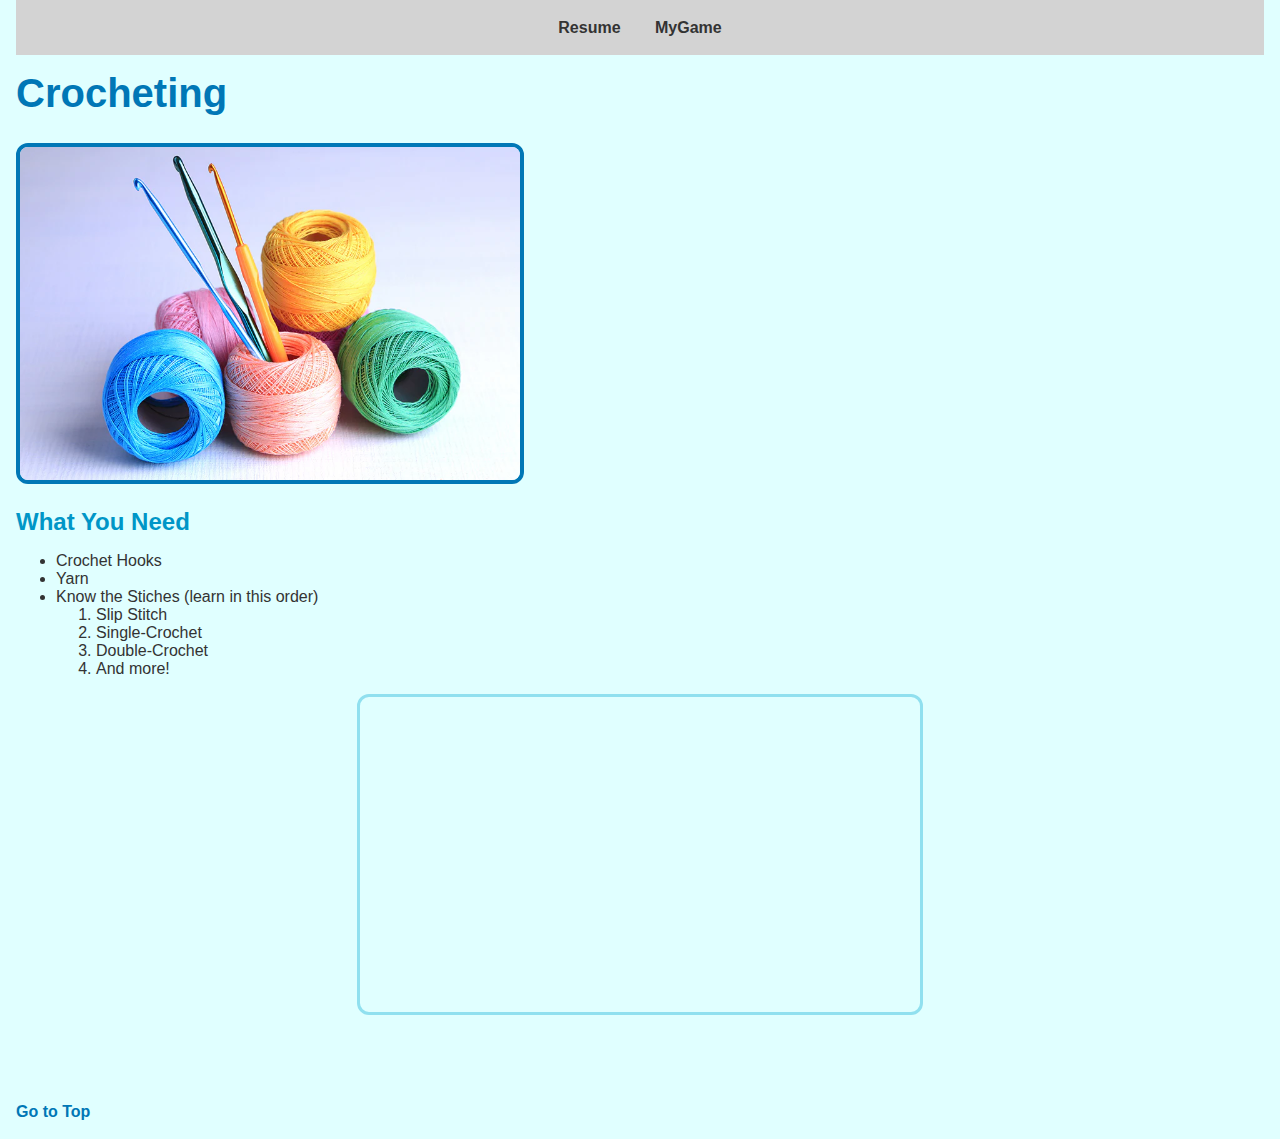
<file: scratch.html>
<!DOCTYPE html>
<html lang="en">
<head>
    <meta charset="UTF-8">
    <meta name="viewport" content="width=device-width, initial-scale=1.0">
    <title>Document</title>
    <link href="css/scratch.css" rel="stylesheet" />
</head>
<body>
    <div class="center">
        <div1>
    <nav>
        <div2 class="header">
            <nav>
                <a href="index.html">Resume</a>
                <a href="theGame.html">MyGame</a>
           </nav>
        </div2>
    </nav>
    </div1>
    <h1>Crocheting</h1>
    <img src="assets/img/crochet-supplies_2.jpg.webp" alt="yarn and crochet hooks" width = "500">
    <h2>What You Need</h2>
    <ul>
        <li>Crochet Hooks</li>
        <li>Yarn</li>
        <li>Know the Stiches (learn in this order) <ol>
            <li>Slip Stitch</li>
            <li>Single-Crochet</li>
            <li>Double-Crochet</li>
            <li>And more!</li>
        </ol></li>
    </ul>
    <iframe width="560" height="315" src="https://www.youtube.com/embed/aAxGTnVNJiE?si=XuGbhqPADKZk1Ang" 
    title="YouTube video player" frameborder="0" 
    allow="accelerometer; autoplay; clipboard-write; encrypted-media; gyroscope; picture-in-picture; web-share" 
    referrerpolicy="strict-origin-when-cross-origin" 
    allowfullscreen></iframe>
    <br><br>
    <div class='tableauPlaceholder' id='viz1745467200604' 
    style='position: relative'><noscript><a href='#'><img alt=' ' 
        src='https:&#47;&#47;public.tableau.com&#47;static&#47;images&#47;Ca&#47;CalculationsTutorial-Fundraising_50&#47;Fundrasing-AlexCrochet&#47;1_rss.png' 
        style='border: none' /></a></noscript><object 
        class='tableauViz'  style='display:none;'><param name='host_url' 
        value='https%3A%2F%2Fpublic.tableau.com%2F' /> <param 
        name='embed_code_version' value='3' /> <param name='site_root' 
        value='' /><param name='name' 
        value='CalculationsTutorial-Fundraising_50&#47;Fundrasing-AlexCrochet' /><param 
        name='tabs' value='yes' /><param name='toolbar' value='yes' /><param 
        name='static_image' value='https:&#47;&#47;public.tableau.com&#47;static&#47;images&#47;Ca&#47;CalculationsTutorial-Fundraising_50&#47;Fundrasing-AlexCrochet&#47;1.png' /> <param 
        name='animate_transition' value='yes' /><param 
        name='display_static_image' value='yes' /><param 
        name='display_spinner' value='yes' /><param name='display_overlay' 
        value='yes' /><param name='display_count' value='yes' /><param 
        name='language' value='en-US' /></object></div>                
        <script type='text/javascript'>                    
        var divElement = document.getElementById('viz1745467200604');                    
        var vizElement = divElement.getElementsByTagName('object')[0];                    
        vizElement.style.width='1000px';vizElement.style.height='850px';                    
        var scriptElement = document.createElement('script');                    
        scriptElement.src = 'https://public.tableau.com/javascripts/api/viz_v1.js';                    
        vizElement.parentNode.insertBefore(scriptElement, vizElement);                
        </script>
        </div>
        <br><br>
    <a href="#top">Go to Top</a>
    <br><br>

</body>
</html>
</file>
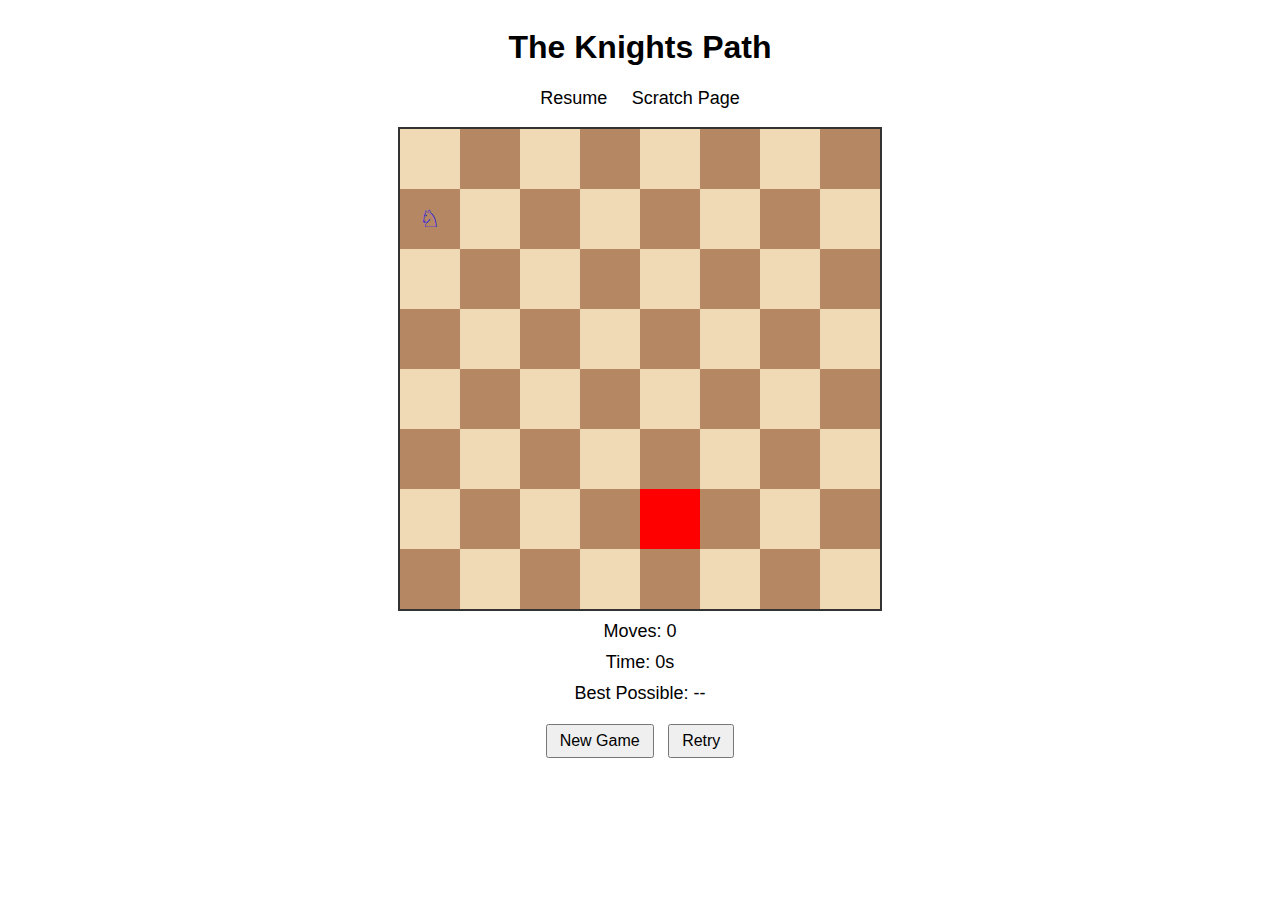
<file: theGame.html>
<!DOCTYPE html>
<html lang="en">
<head>
  <meta charset="UTF-8">
  <meta name="viewport" content="width=device-width, initial-scale=1.0">
  <title>The Knight's Path</title>
  <style>
    body {
      display: flex;
      flex-direction: column;
      align-items: center;
      font-family: sans-serif;
    }
    #board {
      display: grid;
      grid-template-columns: repeat(8, 60px);
      grid-template-rows: repeat(8, 60px);
      border: 2px solid #333;
    }
    .square {
      width: 60px;
      height: 60px;
      display: flex;
      align-items: center;
      justify-content: center;
      font-size: 24px;
      cursor: pointer;
    }
    .light {
      background-color: #f0d9b5;
    }
    .dark {
      background-color: #b58863;
    }
    .knight {
      color: blue;
    }
    .goal {
      background-color: red !important;
    }
    #moves, #timer, #best, #message {
      margin-top: 10px;
      font-size: 18px;
    }
    #controls {
      margin-top: 10px;
    }
    button {
      padding: 6px 12px;
      margin: 0 5px;
      font-size: 16px;
    }
    nav a {
      margin: 0 10px;
      text-decoration: none;
      color: black;
      font-size: 18px;
    }
    nav a:hover {
      text-decoration: underline;
    }
  </style>
</head>
<body>
  <div class="common header">
    <h1>The Knights Path</h1>
  </div>
  <nav>
    <a href="index.html">Resume</a>
    <a href="scratch.html">Scratch Page</a>
  </nav>
  <br>
  <div id="board"></div>
  <div id="moves">Moves: 0</div>
  <div id="timer">Time: 0s</div>
  <div id="best">Best Possible: --</div>
  <div id="message"></div>
  <div id="controls">
    <button id="resetBtn">New Game</button>
    <button id="retryBtn">Retry</button>
  </div>

  <script>
    const board = document.getElementById('board');
    const movesDisplay = document.getElementById('moves');
    const timerDisplay = document.getElementById('timer');
    const bestDisplay = document.getElementById('best');
    const messageDisplay = document.getElementById('message');
    const resetBtn = document.getElementById('resetBtn');
    const retryBtn = document.getElementById('retryBtn');

    const knightSymbol = '♘';
    let knightPos = { x: 0, y: 0 };
    let goalPos = { x: 0, y: 0 };
    let savedSetup = null;
    let moveCount = 0;
    let timer = 0;
    let intervalId;
    let bestMoves = 0;

    function getRandomPosition() {
      return {
        x: Math.floor(Math.random() * 8),
        y: Math.floor(Math.random() * 8)
      };
    }

    function isValidKnightMove(from, to) {
      const dx = Math.abs(from.x - to.x);
      const dy = Math.abs(from.y - to.y);
      return (dx === 2 && dy === 1) || (dx === 1 && dy === 2);
    }

    function getValidMoves(pos) {
      const deltas = [
        [2, 1], [1, 2], [-1, 2], [-2, 1],
        [-2, -1], [-1, -2], [1, -2], [2, -1]
      ];
      return deltas
        .map(([dx, dy]) => ({ x: pos.x + dx, y: pos.y + dy }))
        .filter(p => p.x >= 0 && p.x < 8 && p.y >= 0 && p.y < 8);
    }

    function renderBoard() {
      board.innerHTML = '';

      for (let y = 0; y < 8; y++) {
        for (let x = 0; x < 8; x++) {
          const square = document.createElement('div');
          square.classList.add('square');
          square.classList.add((x + y) % 2 === 0 ? 'light' : 'dark');
          square.dataset.x = x;
          square.dataset.y = y;

          if (x === knightPos.x && y === knightPos.y) {
            square.classList.add('knight');
            square.textContent = knightSymbol;
          }

          if (x === goalPos.x && y === goalPos.y) {
            square.classList.add('goal');
          }

          square.addEventListener('click', () => {
            const newX = parseInt(square.dataset.x);
            const newY = parseInt(square.dataset.y);
            const newPos = { x: newX, y: newY };

            if (isValidKnightMove(knightPos, newPos)) {
              knightPos = newPos;
              moveCount++;
              movesDisplay.textContent = `Moves: ${moveCount}`;
              renderBoard();

              if (knightPos.x === goalPos.x && knightPos.y === goalPos.y) {
                clearInterval(intervalId);
                bestDisplay.textContent = `Best Possible: ${bestMoves}`;
                messageDisplay.textContent = `You reached the goal in ${moveCount} moves and ${timer} seconds!`;
              } else {
                messageDisplay.textContent = '';
              }
            }
          });

          board.appendChild(square);
        }
      }
    }

    function startTimer() {
      clearInterval(intervalId);
      timer = 0;
      timerDisplay.textContent = 'Time: 0s';
      intervalId = setInterval(() => {
        timer++;
        timerDisplay.textContent = `Time: ${timer}s`;
      }, 1000);
    }

    function calculateMinKnightMoves(start, end) {
      const visited = Array.from({ length: 8 }, () => Array(8).fill(false));
      const queue = [{ pos: start, dist: 0 }];
      visited[start.x][start.y] = true;

      while (queue.length) {
        const { pos, dist } = queue.shift();
        if (pos.x === end.x && pos.y === end.y) return dist;

        for (const move of getValidMoves(pos)) {
          if (!visited[move.x][move.y]) {
            visited[move.x][move.y] = true;
            queue.push({ pos: move, dist: dist + 1 });
          }
        }
      }
      return -1;
    }

    function generateSetup(minMoves = 3) {
      let start, goal, dist;
      do {
        start = getRandomPosition();
        goal = getRandomPosition();
        dist = calculateMinKnightMoves(start, goal);
      } while (dist < minMoves);
      return { start, goal, best: dist };
    }

    function resetGame() {
      const setup = generateSetup();
      knightPos = setup.start;
      goalPos = setup.goal;
      bestMoves = setup.best;
      savedSetup = setup;
      moveCount = 0;
      movesDisplay.textContent = 'Moves: 0';
      bestDisplay.textContent = 'Best Possible: --';
      messageDisplay.textContent = '';
      startTimer();
      renderBoard();
    }

    function retryGame() {
      if (savedSetup) {
        knightPos = savedSetup.start;
        goalPos = savedSetup.goal;
        bestMoves = savedSetup.best;
        moveCount = 0;
        movesDisplay.textContent = 'Moves: 0';
        bestDisplay.textContent = 'Best Possible: --';
        messageDisplay.textContent = '';
        startTimer();
        renderBoard();
      }
    }

    resetBtn.addEventListener('click', resetGame);
    retryBtn.addEventListener('click', retryGame);

    document.addEventListener('keydown', (e) => {
      const keyMap = {
        ArrowUp: [0, -1],
        ArrowDown: [0, 1],
        ArrowLeft: [-1, 0],
        ArrowRight: [1, 0]
      };
      if (!keyMap[e.key]) return;
      const [dx, dy] = keyMap[e.key];
      const newPos = { x: knightPos.x + dx, y: knightPos.y + dy };
      if (newPos.x >= 0 && newPos.x < 8 && newPos.y >= 0 && newPos.y < 8 && isValidKnightMove(knightPos, newPos)) {
        knightPos = newPos;
        moveCount++;
        movesDisplay.textContent = `Moves: ${moveCount}`;
        renderBoard();
        if (knightPos.x === goalPos.x && knightPos.y === goalPos.y) {
          clearInterval(intervalId);
          bestDisplay.textContent = `Best Possible: ${bestMoves}`;
          messageDisplay.textContent = `You reached the goal in ${moveCount} moves and ${timer} seconds!`;
        } else {
          messageDisplay.textContent = '';
        }
      }
    });

    resetGame();
  </script>
</body>
</html>
</file>
<file: css/scratch.css>
body {
    background-color: lightcyan; /* Light blue background */
    font-family:'Franklin Gothic Medium', 'Arial Narrow', Arial, sans-serif;
    color: #333;
    margin: 0;
    padding: 0 1rem;
}
.div1{
    background-color: orange;
    color:yellow
}
h1 {
    color: #0077b6;
    font-size: 2.5rem;
    margin-top: 1rem;
}

h2 {
    color: #0096c7;
    margin-bottom: 0.5rem;
}

/* Image styling */
img {
    border: 4px solid #0077b6;
    border-radius: 12px;
    max-width: 100%;
    height: auto;
}

/* YouTube iframe */
iframe {
    border: 3px solid #90e0ef;
    border-radius: 12px;
    display: block;
    margin: 1rem auto;
}

/* Link to top */
a[href="#top"] {
    color: #0077b6;
    text-decoration: none;
    font-weight: bold;
}

a[href="#top"]:hover {
    text-decoration: underline;
}
.centered{
    display: flex;
    flex-direction: column;
    align-items: center;   
    justify-content: center; 
    text-align: center;
    min-height: 100vh
}
.centered ul,
.centered ol {
    text-align: left;
    margin-left: 2rem; /* Optional: space from the edge */
}
.header{
    color: white;
    height: 30px;
    line-height: 15px;
    text-align: center;
    font-family: 'Franklin Gothic Medium', 'Arial Narrow', Arial, sans-serif;
}
nav{
    background-color: lightgrey;
    padding: 10px;
    overflow: hidden;
}
nav a{
    color: #333;
    padding: 15px;
    text-decoration: none;
    font-weight: bold;
}

nav a:hover{
    background-color: #ccc;
}
</file>
